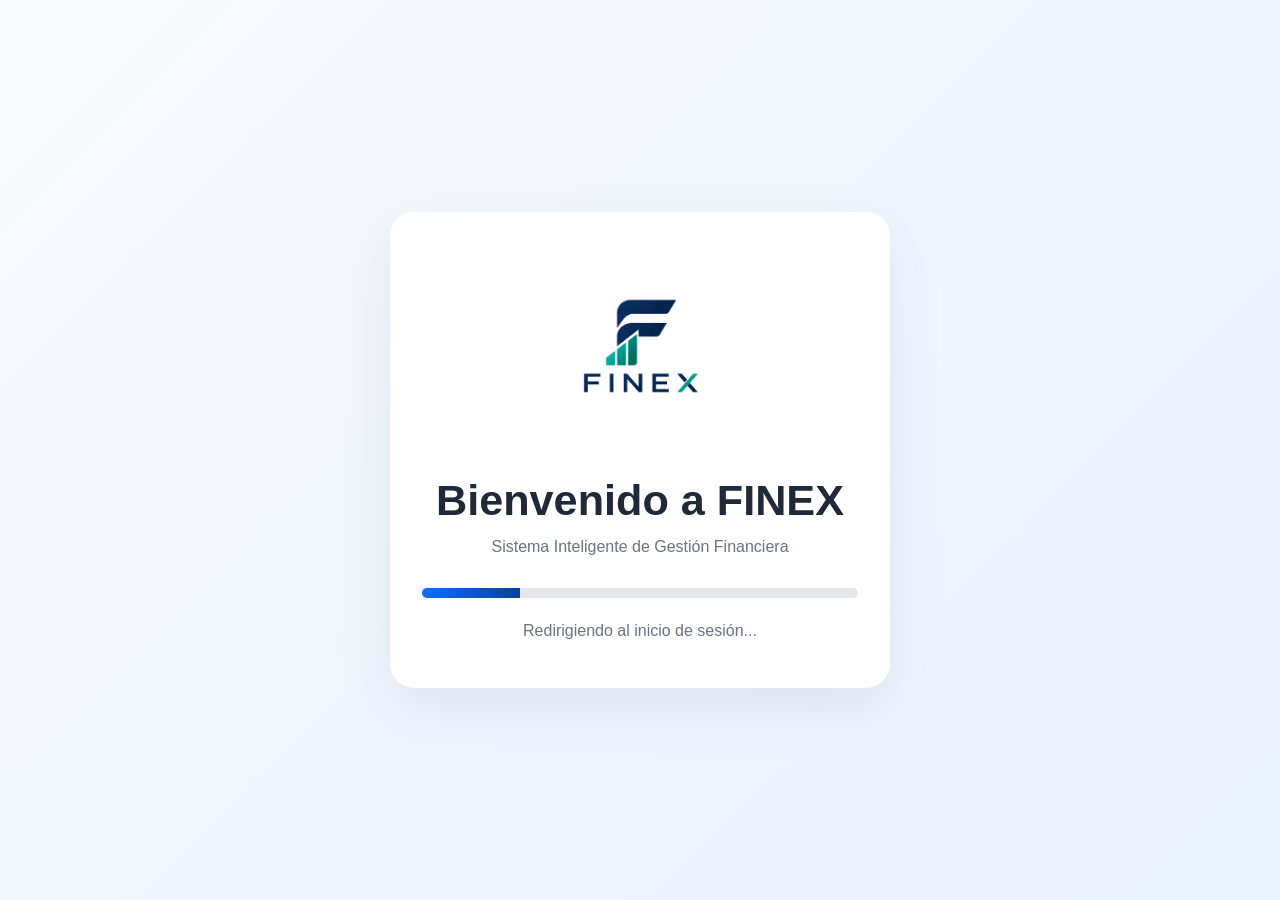
<file: templates/page.html>
<!doctype html>
<html lang="es">
  <head>
    <meta charset="UTF-8" />
    <meta name="viewport" content="width=device-width, initial-scale=1.0" />

    <title>FINEX | Bienvenido</title>

    <meta name="description" content="Sistema de Gestión Financiera FINEX" />

    <link rel="icon" href="../static/img/Logo-Transparente.png" />

    <link rel="stylesheet" href="../static/css/page.css" />
  </head>

  <body>
    <main class="welcome-page">
      <section class="welcome-card">
        <img src="../static/img/logo-finex.png" alt="Logo FINEX" class="logo" />

        <h1>Bienvenido a FINEX</h1>

        <p class="subtitle">Sistema Inteligente de Gestión Financiera</p>

        <div class="loader">
          <div class="loader-bar"></div>
        </div>

        <p class="redirect-message">Redirigiendo al inicio de sesión...</p>
      </section>
    </main>

    <script src="../static/js/page.js"></script>
  </body>
</html>
</file>
<file: static/css/page.css>
:root {
  --primary: #0d6efd;
  --primary-dark: #084298;

  --background: #f4f8fc;

  --text: #1f2937;
  --text-light: #6b7280;

  --white: #ffffff;

  --shadow: 0 20px 60px rgba(0, 0, 0, 0.08);
}

* {
  margin: 0;
  padding: 0;
  box-sizing: border-box;
}

body {
  font-family: "Segoe UI", sans-serif;

  background: linear-gradient(135deg, #f7fafc, #eaf2ff);

  min-height: 100vh;

  overflow: hidden;

  transition: 0.6s;
}

.welcome-page {
  width: 100%;
  min-height: 100vh;

  display: flex;

  justify-content: center;

  align-items: center;

  padding: 2rem;
}

.welcome-card {
  width: min(100%, 500px);

  background: var(--white);

  border-radius: 24px;

  box-shadow: var(--shadow);

  padding: 3rem 2rem;

  text-align: center;

  animation: fadeUp 1s ease;
}

.logo {
  width: clamp(120px, 22vw, 180px);

  margin-bottom: 2rem;

  animation: float 3s ease-in-out infinite;
}

h1 {
  color: var(--text);

  font-size: clamp(2rem, 4vw, 2.7rem);

  margin-bottom: 0.8rem;
}

.subtitle {
  color: var(--text-light);

  font-size: 1rem;

  margin-bottom: 2rem;
}

.loader {
  width: 100%;
  height: 10px;

  background: #e5e7eb;

  border-radius: 50px;

  overflow: hidden;
}

.loader-bar {
  width: 0%;

  height: 100%;

  background: linear-gradient(90deg, var(--primary), var(--primary-dark));
}

.redirect-message {
  margin-top: 1.5rem;

  color: var(--text-light);
}

.fade-out {
  opacity: 0;
  transform: scale(0.97);
}

/* ANIMACIONES */

@keyframes fadeUp {
  from {
    opacity: 0;
    transform: translateY(40px);
  }

  to {
    opacity: 1;
    transform: translateY(0);
  }
}

@keyframes float {
  0%,
  100% {
    transform: translateY(0);
  }

  50% {
    transform: translateY(-10px);
  }
}

/* Responsive */

@media (max-width: 768px) {
  .welcome-card {
    padding: 2.5rem 1.5rem;
  }
}

@media (max-width: 480px) {
  .welcome-card {
    border-radius: 18px;

    padding: 2rem 1.3rem;
  }

  h1 {
    font-size: 1.8rem;
  }
}
</file>
